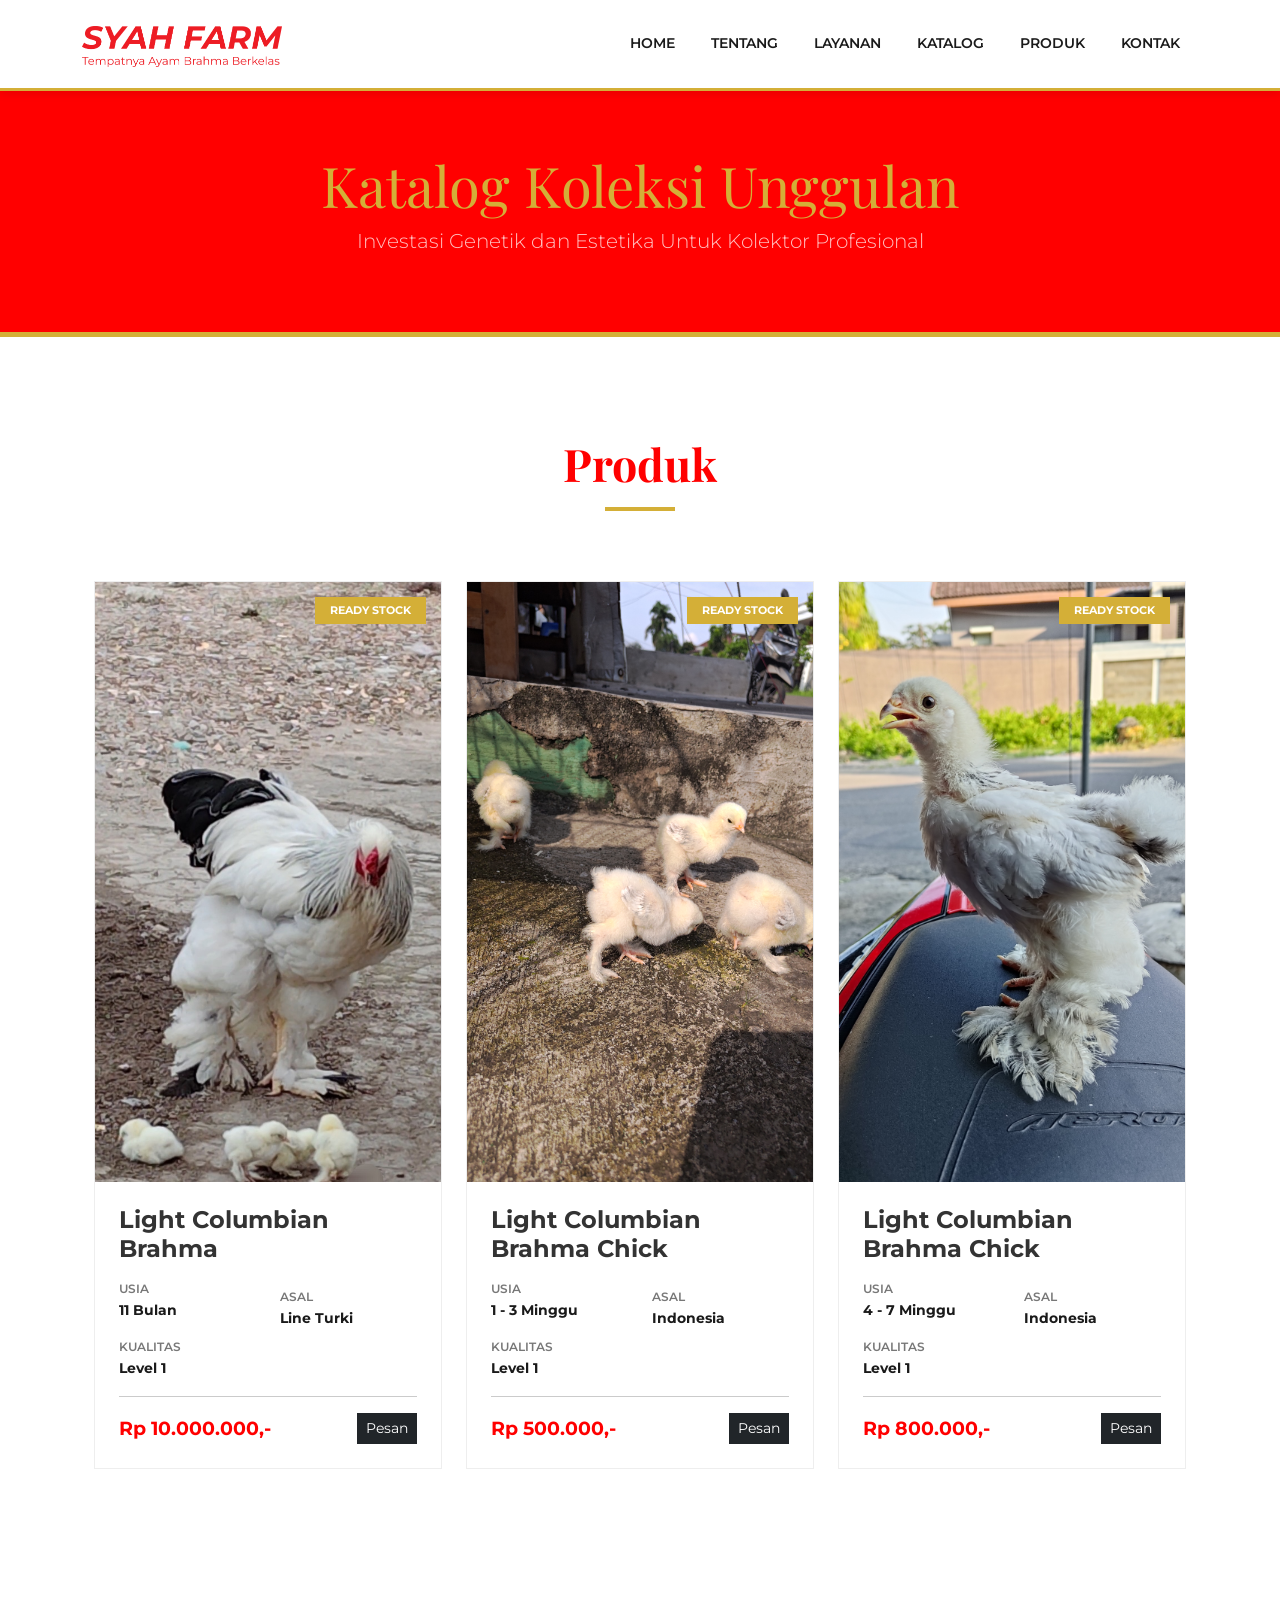
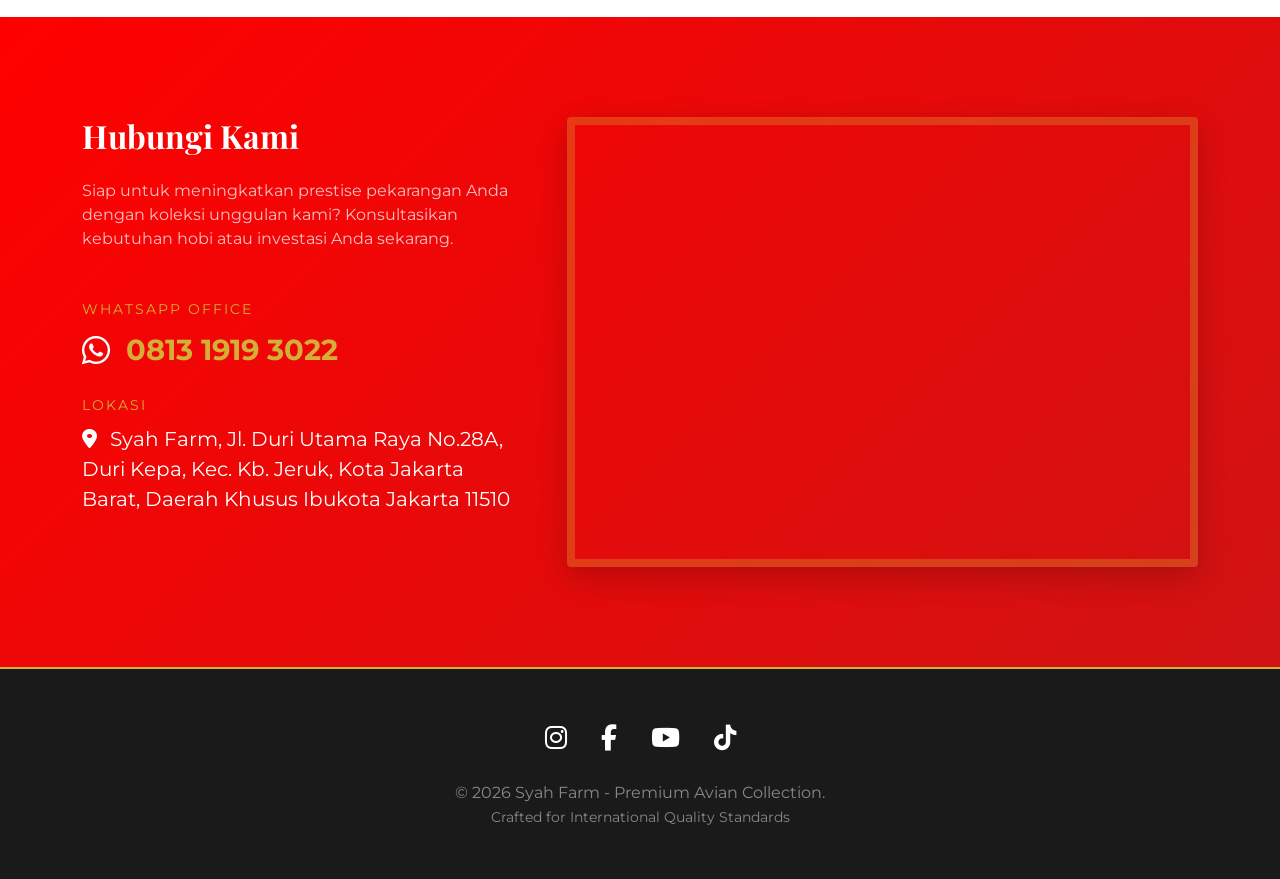
<file: produk.html>
<!DOCTYPE html>
<html lang="id">
<head>
    <meta charset="UTF-8">
    <meta name="viewport" content="width=device-width, initial-scale=1.0">
    <title>Syah Farm - Koleksi Ayam Hias Kelas Dunia</title>
    <!-- Bootstrap 5 CSS -->
    <link href="https://cdn.jsdelivr.net/npm/bootstrap@5.3.0/dist/css/bootstrap.min.css" rel="stylesheet">
    <!-- Google Fonts -->
    <link href="https://fonts.googleapis.com/css2?family=Montserrat:wght@300;400;600&family=Playfair+Display:wght@700;900&display=swap" rel="stylesheet">
    <!-- FontAwesome -->
    <link rel="stylesheet" href="https://cdnjs.cloudflare.com/ajax/libs/font-awesome/6.4.0/css/all.min.css">
    <link rel="stylesheet" href="style.css">
</head>
<body>

    <!-- Navbar -->
    <nav class="navbar navbar-expand-lg sticky-top">
        <div class="container">
            <a class="navbar-brand" href="index.html">
                <img src="img/logo/Syah Farm Logo Text.png" width="200" alt="Syah Farm">
            </a>
            <button class="navbar-toggler" type="button" data-bs-toggle="collapse" data-bs-target="#navbarNav">
                <span class="navbar-toggler-icon"></span>
            </button>
            <div class="collapse navbar-collapse" id="navbarNav">
                <ul class="navbar-nav ms-auto">
                    <li class="nav-item"><a class="nav-link" href="index.html">Home</a></li>
                    <li class="nav-item"><a class="nav-link" href="index.html">Tentang</a></li>
                    <li class="nav-item"><a class="nav-link" href="index.html">Layanan</a></li>
                    <li class="nav-item"><a class="nav-link" href="index.html">Katalog</a></li>
                    <li class="nav-item"><a class="nav-link" href="produk.html">Produk</a></li>
                    <li class="nav-item"><a class="nav-link" href="#kontak">Kontak</a></li>
                </ul>
            </div>
        </div>
    </nav>

    <!-- Hero Section -->
    <header class="catalog-header text-center">
        <div class="container">
            <h1 class="display-4">Katalog Koleksi Unggulan</h1>
            <p class="lead opacity-75 pr">Investasi Genetik dan Estetika Untuk Kolektor Profesional</p>
        </div>
    </header>

    <!-- Produk -->
    <section class="produk" id="produk">
        <div class="container">
            <div class="section-title">
                <h2>Produk</h2>
            </div>
            <main class="container my-5">
                    <div class="row g-4">
                        <div class="col-lg-4 col-md-6">
                            <div class="katalog-item position-relative">
                                <span class="badge-status">READY STOCK</span>
                                <img src="img/lc19.jpg" class="katalog-img" alt="Product">
                                <div class="p-4">
                                    <h4 class="fw-bold mb-3">Light Columbian Brahma</h4>
                                    <div class="row mb-3">
                                        <div class="col-6">
                                            <span class="spec-label d-block">Usia</span>
                                            <span class="spec-value">11 Bulan</span>
                                        </div>
                                        <div class="col-6 mt-2">
                                            <span class="spec-label d-block">Asal</span>
                                            <span class="spec-value">Line Turki</span>
                                        </div>
                                        <div class="col-6 mt-2">
                                            <span class="spec-label d-block">Kualitas</span>
                                            <span class="spec-value">Level 1</span>
                                        </div>
                                    </div>
                                    <hr>
                                    <div class="d-flex justify-content-between align-items-center">
                                        <span class="price-tag">Rp 10.000.000,-</span>
                                        <a href="https://wa.me/6281319193022?text=Halo%20Syah%20Farm,%20saya%20tertarik%20dengan%20Giant%20Brahma%20Isabell" class="btn btn-dark btn-sm rounded-0">Pesan</a>
                                    </div>
                                </div>
                            </div>
                        </div>
                        <div class="col-lg-4 col-md-6">
                            <div class="katalog-item position-relative">
                                <span class="badge-status">READY STOCK</span>
                                <img src="img/lc21.jpg" class="katalog-img" alt="Product">
                                <div class="p-4">
                                    <h4 class="fw-bold mb-3">Light Columbian Brahma Chick</h4>
                                    <div class="row mb-3">
                                        <div class="col-6">
                                            <span class="spec-label d-block">Usia</span>
                                            <span class="spec-value">1 - 3 Minggu</span>
                                        </div>
                                        <div class="col-6 mt-2">
                                            <span class="spec-label d-block">Asal</span>
                                            <span class="spec-value">Indonesia</span>
                                        </div>
                                        <div class="col-6 mt-2">
                                            <span class="spec-label d-block">Kualitas</span>
                                            <span class="spec-value">Level 1</span>
                                        </div>
                                    </div>
                                    <hr>
                                    <div class="d-flex justify-content-between align-items-center">
                                        <span class="price-tag">Rp 500.000,-</span>
                                        <a href="https://wa.me/6281319193022?text=Halo%20Syah%20Farm,%20saya%20tertarik%20dengan%20Giant%20Brahma%20Isabell" class="btn btn-dark btn-sm rounded-0">Pesan</a>
                                    </div>
                                </div>
                            </div>
                        </div>
                        <div class="col-lg-4 col-md-6">
                            <div class="katalog-item position-relative">
                                <span class="badge-status">READY STOCK</span>
                                <img src="img/1 bulan.jpg" class="katalog-img" alt="Product">
                                <div class="p-4">
                                    <h4 class="fw-bold mb-3">Light Columbian Brahma Chick</h4>
                                    <div class="row mb-3">
                                        <div class="col-6">
                                            <span class="spec-label d-block">Usia</span>
                                            <span class="spec-value">4 - 7 Minggu</span>
                                        </div>
                                        <div class="col-6 mt-2">
                                            <span class="spec-label d-block">Asal</span>
                                            <span class="spec-value">Indonesia</span>
                                        </div>
                                        <div class="col-6 mt-2">
                                            <span class="spec-label d-block">Kualitas</span>
                                            <span class="spec-value">Level 1</span>
                                        </div>
                                    </div>
                                    <hr>
                                    <div class="d-flex justify-content-between align-items-center">
                                        <span class="price-tag">Rp 800.000,-</span>
                                        <a href="https://wa.me/6281319193022?text=Halo%20Syah%20Farm,%20saya%20tertarik%20dengan%20Giant%20Brahma%20Isabell" class="btn btn-dark btn-sm rounded-0">Pesan</a>
                                    </div>
                                </div>
                            </div>
                        </div>
                    </div>
                </div>
            </main>
        </div>
    </section>

    <!-- Contact & Maps -->
    <section class="contact-section" id="kontak">
        <div class="container">
            <div class="row g-5">
                <div class="col-lg-5">
                    <h2 class="mb-4" style="font-family: 'Playfair Display'; font-weight: 700;">Hubungi Kami</h2>
                    <p class="mb-5 opacity-75">Siap untuk meningkatkan prestise pekarangan Anda dengan koleksi unggulan kami? Konsultasikan kebutuhan hobi atau investasi Anda sekarang.</p>
                    
                    <div class="mb-4">
                        <p class="small text-uppercase tracking-wider mb-2" style="color: var(--gold); letter-spacing: 2px;">Whatsapp Office</p>
                        <div class="d-flex align-items-center">
                            <i class="fab fa-whatsapp fa-2x me-3"></i>
                            <a href="https://wa.me/6281319193022" class="whatsapp-link">0813 1919 3022</a>
                        </div>
                    </div>
                    
                    <div class="mb-4">
                        <p class="small text-uppercase tracking-wider mb-2" style="color: var(--gold); letter-spacing: 2px;">Lokasi</p>
                        <p class="fs-5"><i class="fas fa-map-marker-alt me-2"></i> Syah Farm, Jl. Duri Utama Raya No.28A, Duri Kepa, Kec. Kb. Jeruk, Kota Jakarta Barat, Daerah Khusus Ibukota Jakarta 11510</p>
                    </div>
                </div>
                <div class="col-lg-7">
                    <div class="map-container">
                        <!-- Google Maps Embed -->
                        <iframe src="https://www.google.com/maps/embed?pb=!1m18!1m12!1m3!1d3966.616031465003!2d106.768733974589!3d-6.182116360573587!2m3!1f0!2f0!3f0!3m2!1i1024!2i768!4f13.1!3m3!1m2!1s0x2e69f7fba9caf151%3A0x3af335ffe4e37110!2sSyah%20Farm!5e0!3m2!1sid!2sid!4v1778586374755!5m2!1sid!2sid" width="100%" height="100%" style="border:0;" allowfullscreen="" loading="lazy" referrerpolicy="no-referrer-when-downgrade"></iframe>
                    </div>
                </div>
            </div>
        </div>
    </section>
    

    <!-- Footer -->
    <footer>
        <div class="container">
            <div class="social-icons mb-4">
                <a href="#"><i class="fab fa-instagram"></i></a>
                <a href="#"><i class="fab fa-facebook-f"></i></a>
                <a href="#"><i class="fab fa-youtube"></i></a>
                <a href="#"><i class="fab fa-tiktok"></i></a>
            </div>
            <p class="mb-0">© 2026 Syah Farm - Premium Avian Collection. <br><small>Crafted for International Quality Standards</small></p>
        </div>
    </footer>

    <!-- Bootstrap 5 JS Bundle -->
    <script src="https://cdn.jsdelivr.net/npm/bootstrap@5.3.0/dist/js/bootstrap.bundle.min.js"></script>
</body>
</html>
</file>
<file: style.css>
:root {
    --primary-red: #ff0000;
    --gold: #D4AF37;
    --dark-gold: #996515;
    --white: #FFFFFF;
    --black-accent: #1a1a1a;
}

body {
    font-family: 'Montserrat', sans-serif;
    color: #333;
    overflow-x: hidden;
    background-color: #fcfcfc;
}

h1, h2, h3, .navbar-brand {
    font-family: 'Playfair Display', serif;
}

/* Navbar Customization */
.navbar {
    background-color: var(--white);
    border-bottom: 3px solid var(--gold);
    padding: 1rem 0;
    box-shadow: 0 2px 10px rgba(0,0,0,0.1);
}
.navbar-brand {
    font-weight: 900;
    color: var(--primary-red) !important;
    font-size: 1.8rem;
    letter-spacing: 1px;
}
.nav-link {
    font-weight: 600;
    color: var(--black-accent) !important;
    text-transform: uppercase;
    margin: 0 10px;
    transition: 0.3s;
    font-size: 0.9rem;
}
.nav-link:hover {
    color: var(--gold) !important;
}

/* Hero Section */
.hero {
    background: linear-gradient(rgba(0, 0, 0, 0.75), rgba(178, 34, 34, 0.5)), url('img/lc9.jpg');
    background-size: cover;
    background-position: center;
    height: 90vh;
    display: flex;
    align-items: center;
    color: var(--white);
}
.hero h1 {
    font-size: clamp(2.5rem, 5vw, 4.5rem);
    margin-bottom: 1.5rem;
    line-height: 1.1;
    font-weight: 900;
}
.hero p {
    font-size: 1.25rem;
    margin-bottom: 2.5rem;
    font-weight: 300;
    max-width: 750px;
    line-height: 1.6;
}
.btn-gold {
    background: linear-gradient(45deg, var(--gold), var(--dark-gold));
    color: white !important;
    border: none;
    padding: 16px 45px;
    font-weight: 600;
    text-transform: uppercase;
    letter-spacing: 2px;
    transition: 0.4s ease;
    box-shadow: 0 4px 15px rgba(0,0,0,0.3);
    border-radius: 0;
}
.btn-gold:hover {
    transform: translateY(-5px);
    box-shadow: 0 8px 25px rgba(212, 175, 55, 0.5);
    filter: brightness(1.1);
}

/* Why Choose Us Section */
.why-choose-us {
    padding: 100px 0;
}
.section-title {
    text-align: center;
    margin-bottom: 70px;
}
.section-title h2 {
    font-size: 2.8rem;
    color: var(--primary-red);
    position: relative;
    padding-bottom: 20px;
    font-weight: 700;
}
.section-title h2::after {
    content: '';
    width: 70px;
    height: 4px;
    background: var(--gold);
    position: absolute;
    bottom: 0;
    left: 50%;
    transform: translateX(-50%);
}
.feature-card {
    text-align: center;
    padding: 40px 25px;
    background: white;
    transition: 0.4s;
    border: 1px solid #eee;
    height: 100%;
}
.feature-card:hover {
    transform: translateY(-10px);
    box-shadow: 0 15px 40px rgba(0,0,0,0.05);
    border-color: var(--gold);
}
.feature-card i {
    font-size: 3.5rem;
    color: var(--gold);
    margin-bottom: 25px;
    display: block;
}
.feature-card h4 {
    font-weight: 700;
    margin-bottom: 18px;
    color: var(--black-accent);
}

/* Layanan Section */
.layanan {
    padding: 100px 0;
    background: white;
}
.service-item {
    border-left: 5px solid var(--primary-red);
    padding: 10px 0 10px 25px;
    margin-bottom: 40px;
    transition: 0.3s;
}
.service-item:hover {
    border-left-color: var(--gold);
}
.service-item h4 {
    font-weight: 700;
    font-size: 1.4rem;
    margin-bottom: 10px;
}

/* Highlight */
.highlight {
    padding: 100px 0;
    background: white;
}

/* .product-card { border: none; border-radius: 0; box-shadow: 0 5px 15px rgba(0,0,0,0.05); transition: 0.4s; background: #fff; height: 100%; }
.product-card:hover { transform: translateY(-10px); box-shadow: 0 15px 30px rgba(0,0,0,0.1); }
.product-card img { height: 600px; object-fit: cover; border-bottom: 4px solid var(--gold); }
.product-category { color: var(--gold); font-size: 0.8rem; font-weight: 700; text-transform: uppercase; letter-spacing: 1px; } */

.gambar {
    display: flex;
    width: 90vw;
}

.panel {
    background-size: cover;
    background-position: center;
    background-repeat: no-repeat;
    height: 80vh;
    border-radius: 50px;
    color: #fff;
    cursor: pointer;
    flex: 0.5;
    margin: 10px;
    position: relative;
    -webkit-transition: all 700ms ease-in;
}

.panel h3 {
    font-family: 'Montserrat', sans-serif;
    font-size: 24px;
    position: absolute;
    bottom: 20px;
    left: 20px;
    margin: 0;
    opacity: 0;
}

.panel.active {
    flex: 5;
    align-items: center;
}

.panel.active h3 {
    opacity: 1;
    transition: opacity 0.3s ease-in 0.4s;
}

@media (max-width: 480px) {
    .container {
        width: 100vw;
    }

    .panel:nth-of-type(4),
    .panel:nth-of-type(5) {
        display: none;
    }
}

/* Produk */
.produk {
    padding: 100px 0;
    background: white;
}
.katalog-item { background: #fff; border: 1px solid #eee; transition: 0.3s; height: 100%; }
.katalog-item:hover { box-shadow: 0 10px 30px rgba(0,0,0,0.1); }
.katalog-img { height: 600px; object-fit: cover; width: 100%; }
.spec-label { font-weight: 600; color: #777; font-size: 0.75rem; text-transform: uppercase; }
.spec-value { font-weight: 700; color: var(--black-accent); font-size: 0.9rem; }
.price-tag { color: var(--primary-red); font-weight: 700; font-size: 1.2rem; }
.badge-status { position: absolute; top: 15px; right: 15px; background: var(--gold); color: #fff; padding: 5px 15px; font-size: 0.7rem; font-weight: 700; }



/* Contact Section */
.contact-section {
    padding: 100px 0;
    background: linear-gradient(135deg, var(--primary-red) 0%, #d01313 100%);
    color: white;
}
.map-container {
    border: 8px solid rgba(212, 175, 55, 0.3);
    border-radius: 4px;
    overflow: hidden;
    height: 450px;
    box-shadow: 0 10px 30px rgba(0,0,0,0.2);
}
.whatsapp-link {
    color: var(--gold);
    text-decoration: none;
    font-size: 1.8rem;
    font-weight: 700;
    transition: 0.3s;
}
.whatsapp-link:hover {
    color: white;
}

/* Footer */
footer {
    background: var(--black-accent);
    color: #888;
    padding: 50px 0;
    text-align: center;
    border-top: 2px solid var(--gold);
}
.social-icons a {
    color: var(--white);
    font-size: 1.6rem;
    margin: 0 15px;
    transition: 0.3s;
    display: inline-block;
}
.social-icons a:hover {
    color: var(--gold);
    transform: scale(1.2);
}


/* Katalog */
.catalog-header { background: var(--primary-red); color: var(--gold); padding: 60px 0; border-bottom: 5px solid var(--gold); }
.pr {
    color: var(--white);
}


/* Smooth Scroll */
html {
    scroll-behavior: smooth;
}
</file>
